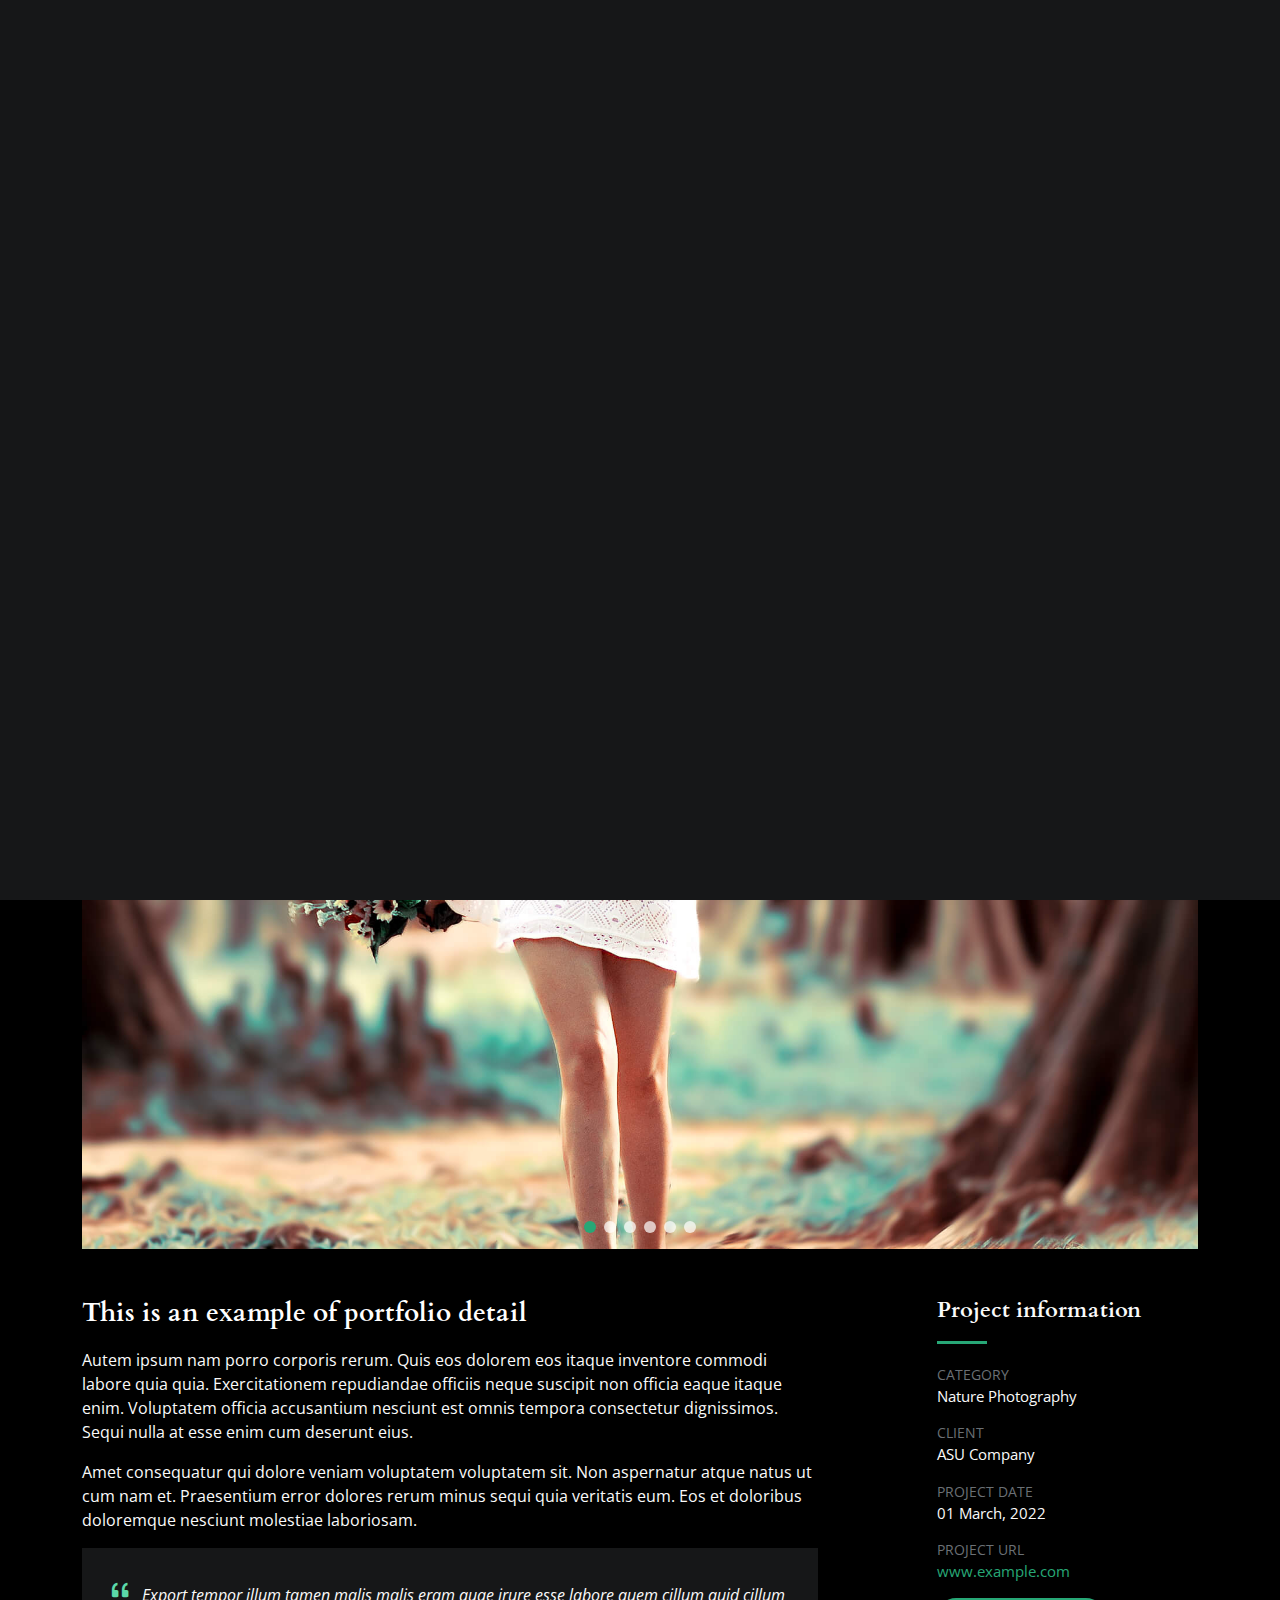
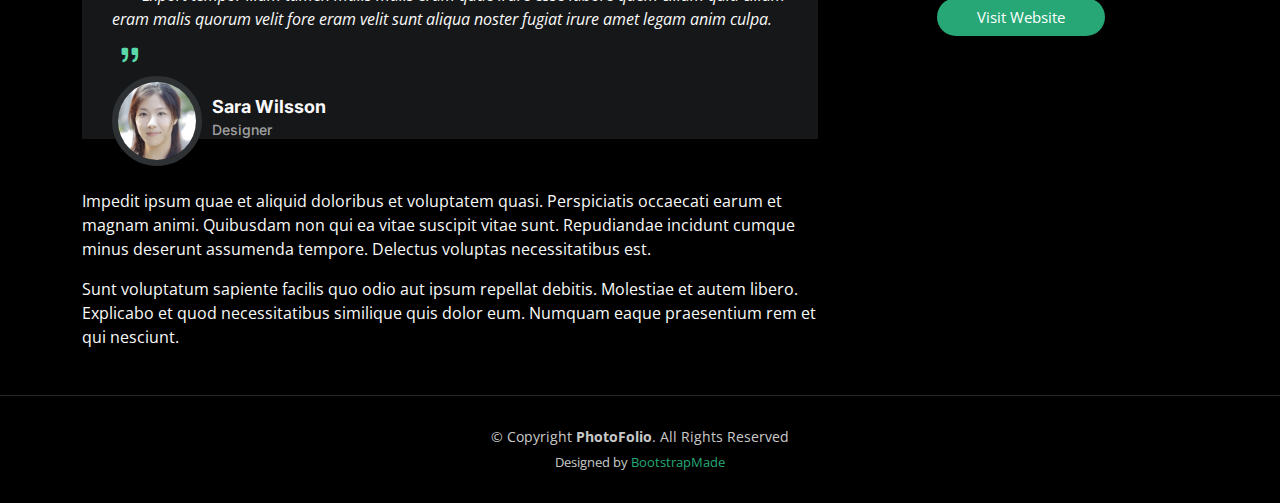
<file: gallery-single.html>
<!DOCTYPE html>
<html lang="en">

<head>
  <meta charset="utf-8">
  <meta content="width=device-width, initial-scale=1.0" name="viewport">

  <title>PhotoFolio Bootstrap Template - Gallery Single</title>
  <meta content="" name="description">
  <meta content="" name="keywords">

  <!-- Favicons -->
  <link href="assets/img/favicon.png" rel="icon">
  <link href="assets/img/apple-touch-icon.png" rel="apple-touch-icon">

  <!-- Google Fonts -->
  <link rel="preconnect" href="https://fonts.googleapis.com">
  <link rel="preconnect" href="https://fonts.gstatic.com" crossorigin>
  <link href="https://fonts.googleapis.com/css2?family=Open+Sans:ital,wght@0,300;0,400;0,500;0,600;0,700;1,300;1,400;1,600;1,700&family=Inter:ital,wght@0,300;0,400;0,500;0,600;0,700;1,300;1,400;1,500;1,600;1,700&family=Cardo:ital,wght@0,400;0,700;1,400&display=swap" rel="stylesheet">

  <!-- Vendor CSS Files -->
  <link href="assets/vendor/bootstrap/css/bootstrap.min.css" rel="stylesheet">
  <link href="assets/vendor/bootstrap-icons/bootstrap-icons.css" rel="stylesheet">
  <link href="assets/vendor/swiper/swiper-bundle.min.css" rel="stylesheet">
  <link href="assets/vendor/glightbox/css/glightbox.min.css" rel="stylesheet">
  <link href="assets/vendor/aos/aos.css" rel="stylesheet">

  <!-- Template Main CSS File -->
  <link href="assets/css/main.css" rel="stylesheet">

  <!-- =======================================================
  * Template Name: PhotoFolio
  * Updated: Jan 09 2024 with Bootstrap v5.3.2
  * Template URL: https://bootstrapmade.com/photofolio-bootstrap-photography-website-template/
  * Author: BootstrapMade.com
  * License: https://bootstrapmade.com/license/
  ======================================================== -->
</head>

<body>

  <!-- ======= Header ======= -->
  <header id="header" class="header d-flex align-items-center fixed-top">
    <div class="container-fluid d-flex align-items-center justify-content-between">

      <a href="index.html" class="logo d-flex align-items-center  me-auto me-lg-0">
        <!-- Uncomment the line below if you also wish to use an image logo -->
        <!-- <img src="assets/img/logo.png" alt=""> -->
        <i class="bi bi-camera"></i>
        <h1>PhotoFolio</h1>
      </a>

      <nav id="navbar" class="navbar">
        <ul>
          <li><a href="index.html">Home</a></li>
          <li><a href="about.html">About</a></li>
          <li class="dropdown"><a href="#"><span>Gallery</span> <i class="bi bi-chevron-down dropdown-indicator"></i></a>
            <ul>
              <li><a href="gallery.html" class="active">Nature</a></li>
              <li><a href="gallery.html">People</a></li>
              <li><a href="gallery.html">Architecture</a></li>
              <li><a href="gallery.html">Animals</a></li>
              <li><a href="gallery.html">Sports</a></li>
              <li><a href="gallery.html">Travel</a></li>
              <li class="dropdown"><a href="#"><span>Sub Menu</span> <i class="bi bi-chevron-down dropdown-indicator"></i></a>
                <ul>
                  <li><a href="#">Sub Menu 1</a></li>
                  <li><a href="#">Sub Menu 2</a></li>
                  <li><a href="#">Sub Menu 3</a></li>
                </ul>
              </li>
            </ul>
          </li>
          <li><a href="services.html">Services</a></li>
          <li><a href="contact.html">Contact</a></li>
        </ul>
      </nav><!-- .navbar -->

      <div class="header-social-links">
        <a href="#" class="twitter"><i class="bi bi-twitter"></i></a>
        <a href="#" class="facebook"><i class="bi bi-facebook"></i></a>
        <a href="#" class="instagram"><i class="bi bi-instagram"></i></a>
        <a href="#" class="linkedin"><i class="bi bi-linkedin"></i></i></a>
      </div>
      <i class="mobile-nav-toggle mobile-nav-show bi bi-list"></i>
      <i class="mobile-nav-toggle mobile-nav-hide d-none bi bi-x"></i>

    </div>
  </header><!-- End Header -->

  <main id="main" data-aos="fade" data-aos-delay="1500">

    <!-- ======= End Page Header ======= -->
    <div class="page-header d-flex align-items-center">
      <div class="container position-relative">
        <div class="row d-flex justify-content-center">
          <div class="col-lg-6 text-center">
            <h2>Gallery Single</h2>
            <p>Odio et unde deleniti. Deserunt numquam exercitationem. Officiis quo odio sint voluptas consequatur ut a odio voluptatem. Sit dolorum debitis veritatis natus dolores. Quasi ratione sint. Sit quaerat ipsum dolorem.</p>

            <a class="cta-btn" href="contact.html">Available for hire</a>

          </div>
        </div>
      </div>
    </div><!-- End Page Header -->

    <!-- ======= Gallery Single Section ======= -->
    <section id="gallery-single" class="gallery-single">
      <div class="container">

        <div class="position-relative h-100">
          <div class="slides-1 portfolio-details-slider swiper">
            <div class="swiper-wrapper align-items-center">

              <div class="swiper-slide">
                <img src="assets/img/gallery/gallery-8.jpg" alt="">
              </div>
              <div class="swiper-slide">
                <img src="assets/img/gallery/gallery-9.jpg" alt="">
              </div>
              <div class="swiper-slide">
                <img src="assets/img/gallery/gallery-10.jpg" alt="">
              </div>
              <div class="swiper-slide">
                <img src="assets/img/gallery/gallery-11.jpg" alt="">
              </div>
              <div class="swiper-slide">
                <img src="assets/img/gallery/gallery-12.jpg" alt="">
              </div>
              <div class="swiper-slide">
                <img src="assets/img/gallery/gallery-13.jpg" alt="">
              </div>

            </div>
            <div class="swiper-pagination"></div>
          </div>
          <div class="swiper-button-prev"></div>
          <div class="swiper-button-next"></div>

        </div>

        <div class="row justify-content-between gy-4 mt-4">

          <div class="col-lg-8">
            <div class="portfolio-description">
              <h2>This is an example of portfolio detail</h2>
              <p>
                Autem ipsum nam porro corporis rerum. Quis eos dolorem eos itaque inventore commodi labore quia quia. Exercitationem repudiandae officiis neque suscipit non officia eaque itaque enim. Voluptatem officia accusantium nesciunt est omnis tempora consectetur dignissimos. Sequi nulla at esse enim cum deserunt eius.
              </p>
              <p>
                Amet consequatur qui dolore veniam voluptatem voluptatem sit. Non aspernatur atque natus ut cum nam et. Praesentium error dolores rerum minus sequi quia veritatis eum. Eos et doloribus doloremque nesciunt molestiae laboriosam.
              </p>

              <div class="testimonial-item">
                <p>
                  <i class="bi bi-quote quote-icon-left"></i>
                  Export tempor illum tamen malis malis eram quae irure esse labore quem cillum quid cillum eram malis quorum velit fore eram velit sunt aliqua noster fugiat irure amet legam anim culpa.
                  <i class="bi bi-quote quote-icon-right"></i>
                </p>
                <div>
                  <img src="assets/img/testimonials/testimonials-2.jpg" class="testimonial-img" alt="">
                  <h3>Sara Wilsson</h3>
                  <h4>Designer</h4>
                </div>
              </div>

              <p>
                Impedit ipsum quae et aliquid doloribus et voluptatem quasi. Perspiciatis occaecati earum et magnam animi. Quibusdam non qui ea vitae suscipit vitae sunt. Repudiandae incidunt cumque minus deserunt assumenda tempore. Delectus voluptas necessitatibus est.

              <p>
                Sunt voluptatum sapiente facilis quo odio aut ipsum repellat debitis. Molestiae et autem libero. Explicabo et quod necessitatibus similique quis dolor eum. Numquam eaque praesentium rem et qui nesciunt.
              </p>

            </div>
          </div>

          <div class="col-lg-3">
            <div class="portfolio-info">
              <h3>Project information</h3>
              <ul>
                <li><strong>Category</strong> <span>Nature Photography</span></li>
                <li><strong>Client</strong> <span>ASU Company</span></li>
                <li><strong>Project date</strong> <span>01 March, 2022</span></li>
                <li><strong>Project URL</strong> <a href="#">www.example.com</a></li>
                <li><a href="#" class="btn-visit align-self-start">Visit Website</a></li>
              </ul>
            </div>
          </div>

        </div>

      </div>
    </section><!-- End Gallery Single Section -->

  </main><!-- End #main -->

  <!-- ======= Footer ======= -->
  <footer id="footer" class="footer">
    <div class="container">
      <div class="copyright">
        &copy; Copyright <strong><span>PhotoFolio</span></strong>. All Rights Reserved
      </div>
      <div class="credits">
        <!-- All the links in the footer should remain intact. -->
        <!-- You can delete the links only if you purchased the pro version. -->
        <!-- Licensing information: https://bootstrapmade.com/license/ -->
        <!-- Purchase the pro version with working PHP/AJAX contact form: https://bootstrapmade.com/photofolio-bootstrap-photography-website-template/ -->
        Designed by <a href="https://bootstrapmade.com/">BootstrapMade</a>
      </div>
    </div>
  </footer><!-- End Footer -->

  <a href="#" class="scroll-top d-flex align-items-center justify-content-center"><i class="bi bi-arrow-up-short"></i></a>

  <div id="preloader">
    <div class="line"></div>
  </div>

  <!-- Vendor JS Files -->
  <script src="assets/vendor/bootstrap/js/bootstrap.bundle.min.js"></script>
  <script src="assets/vendor/swiper/swiper-bundle.min.js"></script>
  <script src="assets/vendor/glightbox/js/glightbox.min.js"></script>
  <script src="assets/vendor/aos/aos.js"></script>
  <script src="assets/vendor/php-email-form/validate.js"></script>

  <!-- Template Main JS File -->
  <script src="assets/js/main.js"></script>

</body>

</html>
</file>
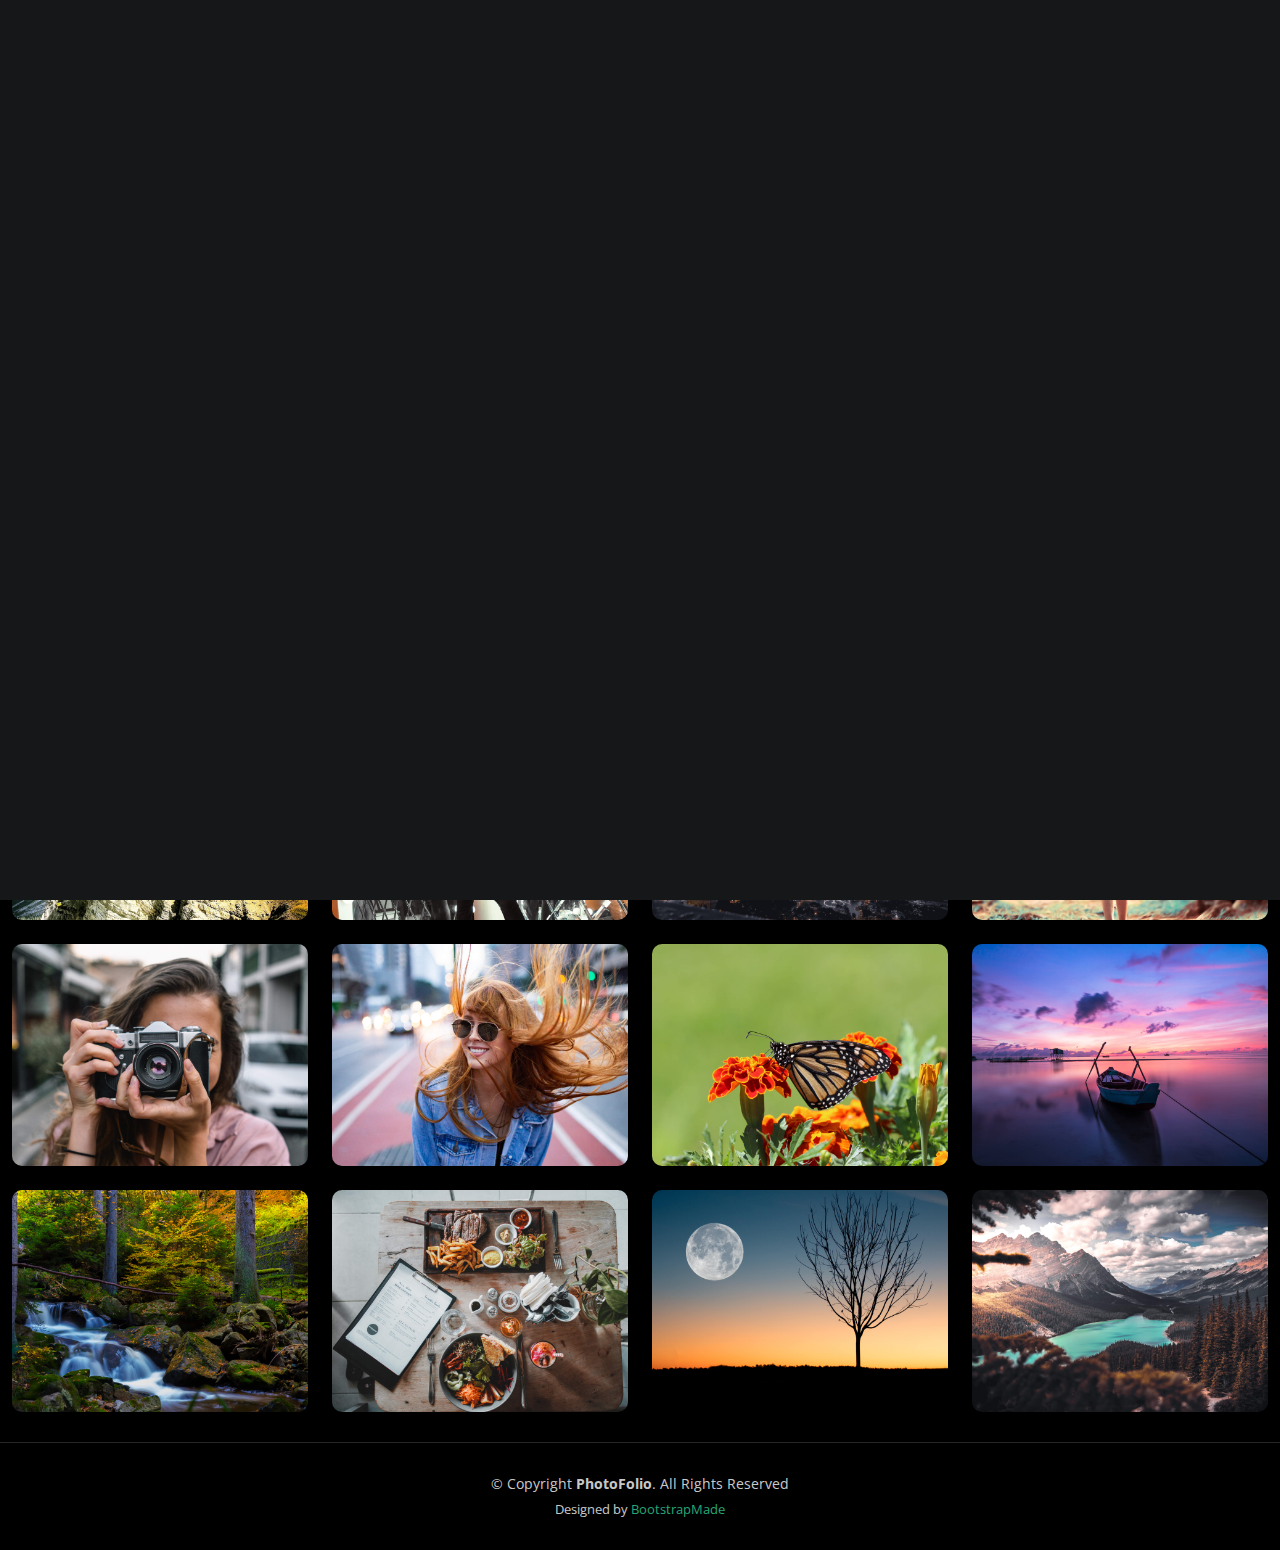
<file: gallery.html>
<!DOCTYPE html>
<html lang="en">

<head>
  <meta charset="utf-8">
  <meta content="width=device-width, initial-scale=1.0" name="viewport">

  <title>PhotoFolio Bootstrap Template - Gallery</title>
  <meta content="" name="description">
  <meta content="" name="keywords">

  <!-- Favicons -->
  <link href="assets/img/favicon.png" rel="icon">
  <link href="assets/img/apple-touch-icon.png" rel="apple-touch-icon">

  <!-- Google Fonts -->
  <link rel="preconnect" href="https://fonts.googleapis.com">
  <link rel="preconnect" href="https://fonts.gstatic.com" crossorigin>
  <link href="https://fonts.googleapis.com/css2?family=Open+Sans:ital,wght@0,300;0,400;0,500;0,600;0,700;1,300;1,400;1,600;1,700&family=Inter:ital,wght@0,300;0,400;0,500;0,600;0,700;1,300;1,400;1,500;1,600;1,700&family=Cardo:ital,wght@0,400;0,700;1,400&display=swap" rel="stylesheet">

  <!-- Vendor CSS Files -->
  <link href="assets/vendor/bootstrap/css/bootstrap.min.css" rel="stylesheet">
  <link href="assets/vendor/bootstrap-icons/bootstrap-icons.css" rel="stylesheet">
  <link href="assets/vendor/swiper/swiper-bundle.min.css" rel="stylesheet">
  <link href="assets/vendor/glightbox/css/glightbox.min.css" rel="stylesheet">
  <link href="assets/vendor/aos/aos.css" rel="stylesheet">

  <!-- Template Main CSS File -->
  <link href="assets/css/main.css" rel="stylesheet">

  <!-- =======================================================
  * Template Name: PhotoFolio
  * Updated: Jan 09 2024 with Bootstrap v5.3.2
  * Template URL: https://bootstrapmade.com/photofolio-bootstrap-photography-website-template/
  * Author: BootstrapMade.com
  * License: https://bootstrapmade.com/license/
  ======================================================== -->
</head>

<body>

  <!-- ======= Header ======= -->
  <header id="header" class="header d-flex align-items-center fixed-top">
    <div class="container-fluid d-flex align-items-center justify-content-between">

      <a href="index.html" class="logo d-flex align-items-center  me-auto me-lg-0">
        <!-- Uncomment the line below if you also wish to use an image logo -->
        <!-- <img src="assets/img/logo.png" alt=""> -->
        <i class="bi bi-camera"></i>
        <h1>PhotoFolio</h1>
      </a>

      <nav id="navbar" class="navbar">
        <ul>
          <li><a href="index.html">Home</a></li>
          <li><a href="about.html">About</a></li>
          <li class="dropdown"><a href="#" class="active"><span>Gallery</span> <i class="bi bi-chevron-down dropdown-indicator"></i></a>
            <ul>
              <li><a href="gallery.html">Nature</a></li>
              <li><a href="gallery.html">People</a></li>
              <li><a href="gallery.html">Architecture</a></li>
              <li><a href="gallery.html">Animals</a></li>
              <li><a href="gallery.html">Sports</a></li>
              <li><a href="gallery.html">Travel</a></li>
              <li class="dropdown"><a href="#"><span>Sub Menu</span> <i class="bi bi-chevron-down dropdown-indicator"></i></a>
                <ul>
                  <li><a href="#">Sub Menu 1</a></li>
                  <li><a href="#">Sub Menu 2</a></li>
                  <li><a href="#">Sub Menu 3</a></li>
                </ul>
              </li>
            </ul>
          </li>
          <li><a href="services.html">Services</a></li>
          <li><a href="contact.html">Contact</a></li>
        </ul>
      </nav><!-- .navbar -->

      <div class="header-social-links">
        <a href="#" class="twitter"><i class="bi bi-twitter"></i></a>
        <a href="#" class="facebook"><i class="bi bi-facebook"></i></a>
        <a href="#" class="instagram"><i class="bi bi-instagram"></i></a>
        <a href="#" class="linkedin"><i class="bi bi-linkedin"></i></i></a>
      </div>
      <i class="mobile-nav-toggle mobile-nav-show bi bi-list"></i>
      <i class="mobile-nav-toggle mobile-nav-hide d-none bi bi-x"></i>

    </div>
  </header><!-- End Header -->

  <main id="main" data-aos="fade" data-aos-delay="1500">

    <!-- ======= End Page Header ======= -->
    <div class="page-header d-flex align-items-center">
      <div class="container position-relative">
        <div class="row d-flex justify-content-center">
          <div class="col-lg-6 text-center">
            <h2>Nature (16 images)</h2>
            <p>Odio et unde deleniti. Deserunt numquam exercitationem. Officiis quo odio sint voluptas consequatur ut a odio voluptatem. Sit dolorum debitis veritatis natus dolores. Quasi ratione sint. Sit quaerat ipsum dolorem.</p>

            <a class="cta-btn" href="contact.html">Available for hire</a>

          </div>
        </div>
      </div>
    </div><!-- End Page Header -->

    <!-- ======= Gallery Section ======= -->
    <section id="gallery" class="gallery">
      <div class="container-fluid">

        <div class="row gy-4 justify-content-center">
          <div class="col-xl-3 col-lg-4 col-md-6">
            <div class="gallery-item h-100">
              <img src="assets/img/gallery/gallery-1.jpg" class="img-fluid" alt="">
              <div class="gallery-links d-flex align-items-center justify-content-center">
                <a href="assets/img/gallery/gallery-1.jpg" title="Gallery 1" class="glightbox preview-link"><i class="bi bi-arrows-angle-expand"></i></a>
                <a href="gallery-single.html" class="details-link"><i class="bi bi-link-45deg"></i></a>
              </div>
            </div>
          </div><!-- End Gallery Item -->
          <div class="col-xl-3 col-lg-4 col-md-6">
            <div class="gallery-item h-100">
              <img src="assets/img/gallery/gallery-2.jpg" class="img-fluid" alt="">
              <div class="gallery-links d-flex align-items-center justify-content-center">
                <a href="assets/img/gallery/gallery-2.jpg" title="Gallery 2" class="glightbox preview-link"><i class="bi bi-arrows-angle-expand"></i></a>
                <a href="gallery-single.html" class="details-link"><i class="bi bi-link-45deg"></i></a>
              </div>
            </div>
          </div><!-- End Gallery Item -->
          <div class="col-xl-3 col-lg-4 col-md-6">
            <div class="gallery-item h-100">
              <img src="assets/img/gallery/gallery-3.jpg" class="img-fluid" alt="">
              <div class="gallery-links d-flex align-items-center justify-content-center">
                <a href="assets/img/gallery/gallery-3.jpg" title="Gallery 3" class="glightbox preview-link"><i class="bi bi-arrows-angle-expand"></i></a>
                <a href="gallery-single.html" class="details-link"><i class="bi bi-link-45deg"></i></a>
              </div>
            </div>
          </div><!-- End Gallery Item -->
          <div class="col-xl-3 col-lg-4 col-md-6">
            <div class="gallery-item h-100">
              <img src="assets/img/gallery/gallery-4.jpg" class="img-fluid" alt="">
              <div class="gallery-links d-flex align-items-center justify-content-center">
                <a href="assets/img/gallery/gallery-4.jpg" title="Gallery 4" class="glightbox preview-link"><i class="bi bi-arrows-angle-expand"></i></a>
                <a href="gallery-single.html" class="details-link"><i class="bi bi-link-45deg"></i></a>
              </div>
            </div>
          </div><!-- End Gallery Item -->
          <div class="col-xl-3 col-lg-4 col-md-6">
            <div class="gallery-item h-100">
              <img src="assets/img/gallery/gallery-5.jpg" class="img-fluid" alt="">
              <div class="gallery-links d-flex align-items-center justify-content-center">
                <a href="assets/img/gallery/gallery-5.jpg" title="Gallery 5" class="glightbox preview-link"><i class="bi bi-arrows-angle-expand"></i></a>
                <a href="gallery-single.html" class="details-link"><i class="bi bi-link-45deg"></i></a>
              </div>
            </div>
          </div><!-- End Gallery Item -->
          <div class="col-xl-3 col-lg-4 col-md-6">
            <div class="gallery-item h-100">
              <img src="assets/img/gallery/gallery-6.jpg" class="img-fluid" alt="">
              <div class="gallery-links d-flex align-items-center justify-content-center">
                <a href="assets/img/gallery/gallery-6.jpg" title="Gallery 6" class="glightbox preview-link"><i class="bi bi-arrows-angle-expand"></i></a>
                <a href="gallery-single.html" class="details-link"><i class="bi bi-link-45deg"></i></a>
              </div>
            </div>
          </div><!-- End Gallery Item -->
          <div class="col-xl-3 col-lg-4 col-md-6">
            <div class="gallery-item h-100">
              <img src="assets/img/gallery/gallery-7.jpg" class="img-fluid" alt="">
              <div class="gallery-links d-flex align-items-center justify-content-center">
                <a href="assets/img/gallery/gallery-7.jpg" title="Gallery 7" class="glightbox preview-link"><i class="bi bi-arrows-angle-expand"></i></a>
                <a href="gallery-single.html" class="details-link"><i class="bi bi-link-45deg"></i></a>
              </div>
            </div>
          </div><!-- End Gallery Item -->
          <div class="col-xl-3 col-lg-4 col-md-6">
            <div class="gallery-item h-100">
              <img src="assets/img/gallery/gallery-8.jpg" class="img-fluid" alt="">
              <div class="gallery-links d-flex align-items-center justify-content-center">
                <a href="assets/img/gallery/gallery-8.jpg" title="Gallery 8" class="glightbox preview-link"><i class="bi bi-arrows-angle-expand"></i></a>
                <a href="gallery-single.html" class="details-link"><i class="bi bi-link-45deg"></i></a>
              </div>
            </div>
          </div><!-- End Gallery Item -->
          <div class="col-xl-3 col-lg-4 col-md-6">
            <div class="gallery-item h-100">
              <img src="assets/img/gallery/gallery-9.jpg" class="img-fluid" alt="">
              <div class="gallery-links d-flex align-items-center justify-content-center">
                <a href="assets/img/gallery/gallery-9.jpg" title="Gallery 9" class="glightbox preview-link"><i class="bi bi-arrows-angle-expand"></i></a>
                <a href="gallery-single.html" class="details-link"><i class="bi bi-link-45deg"></i></a>
              </div>
            </div>
          </div><!-- End Gallery Item -->
          <div class="col-xl-3 col-lg-4 col-md-6">
            <div class="gallery-item h-100">
              <img src="assets/img/gallery/gallery-10.jpg" class="img-fluid" alt="">
              <div class="gallery-links d-flex align-items-center justify-content-center">
                <a href="assets/img/gallery/gallery-10.jpg" title="Gallery 10" class="glightbox preview-link"><i class="bi bi-arrows-angle-expand"></i></a>
                <a href="gallery-single.html" class="details-link"><i class="bi bi-link-45deg"></i></a>
              </div>
            </div>
          </div><!-- End Gallery Item -->
          <div class="col-xl-3 col-lg-4 col-md-6">
            <div class="gallery-item h-100">
              <img src="assets/img/gallery/gallery-11.jpg" class="img-fluid" alt="">
              <div class="gallery-links d-flex align-items-center justify-content-center">
                <a href="assets/img/gallery/gallery-11.jpg" title="Gallery 11" class="glightbox preview-link"><i class="bi bi-arrows-angle-expand"></i></a>
                <a href="gallery-single.html" class="details-link"><i class="bi bi-link-45deg"></i></a>
              </div>
            </div>
          </div><!-- End Gallery Item -->
          <div class="col-xl-3 col-lg-4 col-md-6">
            <div class="gallery-item h-100">
              <img src="assets/img/gallery/gallery-12.jpg" class="img-fluid" alt="">
              <div class="gallery-links d-flex align-items-center justify-content-center">
                <a href="assets/img/gallery/gallery-12.jpg" title="Gallery 12" class="glightbox preview-link"><i class="bi bi-arrows-angle-expand"></i></a>
                <a href="gallery-single.html" class="details-link"><i class="bi bi-link-45deg"></i></a>
              </div>
            </div>
          </div><!-- End Gallery Item -->
          <div class="col-xl-3 col-lg-4 col-md-6">
            <div class="gallery-item h-100">
              <img src="assets/img/gallery/gallery-13.jpg" class="img-fluid" alt="">
              <div class="gallery-links d-flex align-items-center justify-content-center">
                <a href="assets/img/gallery/gallery-13.jpg" title="Gallery 13" class="glightbox preview-link"><i class="bi bi-arrows-angle-expand"></i></a>
                <a href="gallery-single.html" class="details-link"><i class="bi bi-link-45deg"></i></a>
              </div>
            </div>
          </div><!-- End Gallery Item -->
          <div class="col-xl-3 col-lg-4 col-md-6">
            <div class="gallery-item h-100">
              <img src="assets/img/gallery/gallery-14.jpg" class="img-fluid" alt="">
              <div class="gallery-links d-flex align-items-center justify-content-center">
                <a href="assets/img/gallery/gallery-14.jpg" title="Gallery 14" class="glightbox preview-link"><i class="bi bi-arrows-angle-expand"></i></a>
                <a href="gallery-single.html" class="details-link"><i class="bi bi-link-45deg"></i></a>
              </div>
            </div>
          </div><!-- End Gallery Item -->
          <div class="col-xl-3 col-lg-4 col-md-6">
            <div class="gallery-item h-100">
              <img src="assets/img/gallery/gallery-15.jpg" class="img-fluid" alt="">
              <div class="gallery-links d-flex align-items-center justify-content-center">
                <a href="assets/img/gallery/gallery-15.jpg" title="Gallery 15" class="glightbox preview-link"><i class="bi bi-arrows-angle-expand"></i></a>
                <a href="gallery-single.html" class="details-link"><i class="bi bi-link-45deg"></i></a>
              </div>
            </div>
          </div><!-- End Gallery Item -->
          <div class="col-xl-3 col-lg-4 col-md-6">
            <div class="gallery-item h-100">
              <img src="assets/img/gallery/gallery-16.jpg" class="img-fluid" alt="">
              <div class="gallery-links d-flex align-items-center justify-content-center">
                <a href="assets/img/gallery/gallery-16.jpg" title="Gallery 16" class="glightbox preview-link"><i class="bi bi-arrows-angle-expand"></i></a>
                <a href="gallery-single.html" class="details-link"><i class="bi bi-link-45deg"></i></a>
              </div>
            </div>
          </div><!-- End Gallery Item -->

        </div>

      </div>
    </section><!-- End Gallery Section -->

  </main><!-- End #main -->

  <!-- ======= Footer ======= -->
  <footer id="footer" class="footer">
    <div class="container">
      <div class="copyright">
        &copy; Copyright <strong><span>PhotoFolio</span></strong>. All Rights Reserved
      </div>
      <div class="credits">
        <!-- All the links in the footer should remain intact. -->
        <!-- You can delete the links only if you purchased the pro version. -->
        <!-- Licensing information: https://bootstrapmade.com/license/ -->
        <!-- Purchase the pro version with working PHP/AJAX contact form: https://bootstrapmade.com/photofolio-bootstrap-photography-website-template/ -->
        Designed by <a href="https://bootstrapmade.com/">BootstrapMade</a>
      </div>
    </div>
  </footer><!-- End Footer -->

  <a href="#" class="scroll-top d-flex align-items-center justify-content-center"><i class="bi bi-arrow-up-short"></i></a>

  <div id="preloader">
    <div class="line"></div>
  </div>

  <!-- Vendor JS Files -->
  <script src="assets/vendor/bootstrap/js/bootstrap.bundle.min.js"></script>
  <script src="assets/vendor/swiper/swiper-bundle.min.js"></script>
  <script src="assets/vendor/glightbox/js/glightbox.min.js"></script>
  <script src="assets/vendor/aos/aos.js"></script>
  <script src="assets/vendor/php-email-form/validate.js"></script>

  <!-- Template Main JS File -->
  <script src="assets/js/main.js"></script>

</body>

</html>
</file>
<file: assets/css/main.css>
/**
* Template Name: PhotoFolio
* Updated: Jan 09 2024 with Bootstrap v5.3.2
* Template URL: https://bootstrapmade.com/photofolio-bootstrap-photography-website-template/
* Author: BootstrapMade.com
* License: https://bootstrapmade.com/license/
*/

/*--------------------------------------------------------------
# Set main reusable colors and fonts using CSS variables
# Learn more about CSS variables at https://developer.mozilla.org/en-US/docs/Web/CSS/Using_CSS_custom_properties
--------------------------------------------------------------*/
/* Fonts */
:root {
  --font-default: "Open Sans", system-ui, -apple-system, "Segoe UI", Roboto, "Helvetica Neue", Arial, "Noto Sans", "Liberation Sans", sans-serif, "Apple Color Emoji", "Segoe UI Emoji", "Segoe UI Symbol", "Noto Color Emoji";
  --font-primary: "Inter", sans-serif;
  --font-secondary: "Cardo", sans-serif;
}

/* Colors */
:root {
  --color-default: #fafafa;
  --color-primary: #27a776;
  --color-secondary: #161718;
}

/* Smooth scroll behavior */
:root {
  scroll-behavior: smooth;
}

/*--------------------------------------------------------------
# General
--------------------------------------------------------------*/
body {
  font-family: var(--font-default);
  color: var(--color-default);
  background-color: #000;
}

a {
  color: var(--color-primary);
  text-decoration: none;
}

a:hover {
  color: #32cf93;
  text-decoration: none;
}

h1,
h2,
h3,
h4,
h5,
h6 {
  font-family: var(--font-primary);
}

/*--------------------------------------------------------------
# Sections & Section Header
--------------------------------------------------------------*/
.section-header {
  padding-bottom: 40px;
}

.section-header h2 {
  font-size: 14px;
  font-weight: 500;
  padding: 0;
  line-height: 1px;
  margin: 0 0 5px 0;
  letter-spacing: 2px;
  text-transform: uppercase;
  color: rgba(255, 255, 255, 0.6);
  font-family: var(--font-primary);
}

.section-header h2::after {
  content: "";
  width: 120px;
  height: 1px;
  display: inline-block;
  background: #5bd9a9;
  margin: 4px 10px;
}

.section-header p {
  margin: 0;
  margin: 0;
  font-size: 36px;
  font-weight: 700;
  font-family: var(--font-secondary);
  color: #fff;
}

/*--------------------------------------------------------------
# Page Header
--------------------------------------------------------------*/
.page-header {
  padding: 120px 0 60px 0;
  min-height: 30vh;
  position: relative;
}

.page-header h2 {
  font-size: 56px;
  font-weight: 500;
  color: #fff;
  font-family: var(--font-secondary);
}

@media (max-width: 768px) {
  .page-header h2 {
    font-size: 36px;
  }
}

.page-header p {
  color: rgba(255, 255, 255, 0.8);
}

.page-header .cta-btn {
  font-family: var(--font-primary);
  font-weight: 400;
  font-size: 14px;
  display: inline-block;
  padding: 12px 40px;
  border-radius: 4px;
  letter-spacing: 1px;
  text-transform: uppercase;
  transition: 0.3s;
  color: #fff;
  background: var(--color-primary);
}

.page-header .cta-btn:hover {
  background: #2cbc85;
}

/*--------------------------------------------------------------
# Scroll top button
--------------------------------------------------------------*/
.scroll-top {
  position: fixed;
  visibility: hidden;
  opacity: 0;
  right: 15px;
  bottom: -15px;
  z-index: 99999;
  background: var(--color-primary);
  width: 44px;
  height: 44px;
  border-radius: 50px;
  transition: all 0.4s;
}

.scroll-top i {
  font-size: 24px;
  color: #fff;
  line-height: 0;
}

.scroll-top:hover {
  background: rgba(39, 167, 118, 0.8);
  color: #fff;
}

.scroll-top.active {
  visibility: visible;
  opacity: 1;
  bottom: 15px;
}

/*--------------------------------------------------------------
# Preloader
--------------------------------------------------------------*/
#preloader {
  display: flex;
  position: fixed;
  inset: 0;
  width: 100%;
  height: 100vh;
  z-index: 99999;
}

#preloader:before,
#preloader:after {
  content: "";
  background-color: var(--color-secondary);
  position: absolute;
  inset: 0;
  width: 50%;
  height: 100%;
  transition: all 0.3s ease 0s;
  z-index: -1;
}

#preloader:after {
  left: auto;
  right: 0;
}

#preloader .line {
  position: relative;
  overflow: hidden;
  margin: auto;
  width: 1px;
  height: 280px;
  transition: all 0.8s ease 0s;
}

#preloader .line:before {
  content: "";
  position: absolute;
  background-color: #fff;
  left: 0;
  top: 50%;
  width: 1px;
  height: 0%;
  transform: translateY(-50%);
  animation: lineincrease 1000ms ease-in-out 0s forwards;
}

#preloader .line:after {
  content: "";
  position: absolute;
  background-color: #999;
  left: 0;
  top: 0;
  width: 1px;
  height: 100%;
  transform: translateY(-100%);
  animation: linemove 1200ms linear 0s infinite;
  animation-delay: 2000ms;
}

#preloader.loaded .line {
  opacity: 0;
  height: 100% !important;
}

#preloader.loaded .line:after {
  opacity: 0;
}

#preloader.loaded:before,
#preloader.loaded:after {
  animation: preloaderfinish 300ms ease-in-out 500ms forwards;
}

@keyframes lineincrease {
  0% {
    height: 0%;
  }

  100% {
    height: 100%;
  }
}

@keyframes linemove {
  0% {
    transform: translateY(200%);
  }

  100% {
    transform: translateY(-100%);
  }
}

@keyframes preloaderfinish {
  0% {
    width: 5 0%;
  }

  100% {
    width: 0%;
  }
}

/*--------------------------------------------------------------
# Header
--------------------------------------------------------------*/
.header {
  transition: all 0.5s;
  z-index: 997;
  padding: 30px 0;
  background-color: #000;
}

.header .logo {
  transition: 0.3s;
}

.header .logo img {
  max-height: 40px;
  margin-right: 8px;
}

.header .logo h1 {
  font-size: 32px;
  margin: 0;
  font-weight: 400;
  color: #fff;
  font-family: var(--font-secondary);
}

.header .logo i {
  font-size: 32px;
  margin-right: 8px;
  line-height: 0;
}

@media (max-width: 575px) {
  .header .logo h1 {
    font-size: 26px;
  }

  .header .logo i {
    font-size: 24px;
  }
}

.header .header-social-links {
  padding-right: 15px;
}

.header .header-social-links a {
  color: rgba(255, 255, 255, 0.5);
  padding-left: 15px;
  display: inline-block;
  line-height: 0px;
  transition: 0.3s;
  font-size: 16px;
}

.header .header-social-links a:hover {
  color: #fff;
}

@media (max-width: 575px) {
  .header .header-social-links a {
    padding-left: 5px;
  }
}

/*--------------------------------------------------------------
# Desktop Navigation
--------------------------------------------------------------*/
@media (min-width: 1280px) {
  .navbar {
    padding: 0;
  }

  .navbar ul {
    margin: 0;
    padding: 0;
    display: flex;
    list-style: none;
    align-items: center;
  }

  .navbar li {
    position: relative;
  }

  .navbar a,
  .navbar a:focus {
    display: flex;
    align-items: center;
    justify-content: space-between;
    padding: 10px 0 10px 30px;
    font-family: var(--font-primary);
    text-transform: uppercase;
    letter-spacing: 1px;
    font-size: 13px;
    font-weight: 400;
    color: rgba(255, 255, 255, 0.5);
    white-space: nowrap;
    transition: 0.3s;
  }

  .navbar a i,
  .navbar a:focus i {
    font-size: 12px;
    line-height: 0;
    margin-left: 5px;
  }

  .navbar a:hover,
  .navbar .active,
  .navbar .active:focus,
  .navbar li:hover>a {
    color: #fff;
  }

  .navbar .dropdown ul {
    display: block;
    position: absolute;
    left: 14px;
    top: calc(100% + 30px);
    margin: 0;
    padding: 10px 0;
    z-index: 99;
    opacity: 0;
    visibility: hidden;
    background: var(--color-secondary);
    transition: 0.3s;
    border-radius: 4px;
  }

  .navbar .dropdown ul li {
    min-width: 200px;
  }

  .navbar .dropdown ul a {
    padding: 10px 20px;
    font-size: 15px;
    text-transform: none;
    font-weight: 400;
  }

  .navbar .dropdown ul a i {
    font-size: 12px;
  }

  .navbar .dropdown ul a:hover,
  .navbar .dropdown ul .active:hover,
  .navbar .dropdown ul li:hover>a {
    color: #fff;
  }

  .navbar .dropdown:hover>ul {
    opacity: 1;
    top: 100%;
    visibility: visible;
  }

  .navbar .dropdown .dropdown ul {
    top: 0;
    left: calc(100% - 30px);
    visibility: hidden;
  }

  .navbar .dropdown .dropdown:hover>ul {
    opacity: 1;
    top: 0;
    left: 100%;
    visibility: visible;
  }
}

@media (min-width: 1280px) and (max-width: 1366px) {
  .navbar .dropdown .dropdown ul {
    left: -90%;
  }

  .navbar .dropdown .dropdown:hover>ul {
    left: -100%;
  }
}

@media (min-width: 1280px) {

  .mobile-nav-show,
  .mobile-nav-hide {
    display: none;
  }
}

/*--------------------------------------------------------------
# Mobile Navigation
--------------------------------------------------------------*/
@media (max-width: 1279px) {
  .navbar {
    position: fixed;
    top: 0;
    right: -100%;
    width: 100%;
    max-width: 400px;
    bottom: 0;
    transition: 0.3s;
    z-index: 9997;
  }

  .navbar ul {
    position: absolute;
    inset: 0;
    padding: 50px 0 10px 0;
    margin: 0;
    background: rgba(0, 0, 0, 0.9);
    overflow-y: auto;
    transition: 0.3s;
    z-index: 9998;
  }

  .navbar a,
  .navbar a:focus {
    display: flex;
    align-items: center;
    justify-content: space-between;
    padding: 10px 20px;
    font-family: var(--font-primary);
    font-size: 13px;
    text-transform: uppercase;
    font-weight: 400;
    color: rgba(255, 255, 255, 0.5);
    letter-spacing: 1px;
    white-space: nowrap;
    transition: 0.3s;
  }

  .navbar a i,
  .navbar a:focus i {
    font-size: 12px;
    line-height: 0;
    margin-left: 5px;
  }

  .navbar a:hover,
  .navbar .active,
  .navbar .active:focus,
  .navbar li:hover>a {
    color: #fff;
  }

  .navbar .dropdown ul,
  .navbar .dropdown .dropdown ul {
    position: static;
    display: none;
    padding: 10px 0;
    margin: 10px 20px;
    transition: all 0.5s ease-in-out;
    border: 1px solid black;
  }

  .navbar .dropdown>.dropdown-active,
  .navbar .dropdown .dropdown>.dropdown-active {
    display: block;
  }

  .mobile-nav-show {
    color: #fff;
    font-size: 28px;
    cursor: pointer;
    line-height: 0;
    transition: 0.5s;
    z-index: 9999;
    margin: 0 10px 0 10px;
  }

  .mobile-nav-hide {
    color: #fff;
    font-size: 32px;
    cursor: pointer;
    line-height: 0;
    transition: 0.5s;
    position: fixed;
    right: 20px;
    top: 20px;
    z-index: 9999;
  }

  .mobile-nav-active {
    overflow: hidden;
  }

  .mobile-nav-active .navbar {
    right: 0;
  }

  .mobile-nav-active .navbar:before {
    content: "";
    position: fixed;
    inset: 0;
    background: rgba(22, 23, 24, 0.8);
    z-index: 9996;
  }
}

/*--------------------------------------------------------------
# About Section
--------------------------------------------------------------*/
.about .content h2 {
  font-weight: 700;
  font-size: 24px;
  color: var(--color-primary);
}

.about .content ul {
  list-style: none;
  padding: 0;
}

.about .content ul li {
  margin-bottom: 20px;
  display: flex;
  align-items: center;
}

.about .content ul strong {
  margin-right: 10px;
}

.about .content ul i {
  font-size: 16px;
  margin-right: 5px;
  color: var(--color-primary);
  line-height: 0;
}

/*--------------------------------------------------------------
# Testimonials Section
--------------------------------------------------------------*/
.testimonials {
  margin-top: 80px;
}

.testimonials .testimonial-item {
  box-sizing: content-box;
  padding: 30px;
  margin: 40px 30px;
  background: var(--color-secondary);
  min-height: 320px;
  display: flex;
  flex-direction: column;
  text-align: center;
  transition: 0.3s;
}

.testimonials .testimonial-item .stars {
  margin-bottom: 15px;
}

.testimonials .testimonial-item .stars i {
  color: #ffc107;
  margin: 0 1px;
}

.testimonials .testimonial-item .testimonial-img {
  width: 90px;
  border-radius: 50%;
  border: 5px solid #474a4d;
  margin: 0 auto;
}

.testimonials .testimonial-item h3 {
  font-size: 18px;
  font-weight: bold;
  margin: 10px 0 5px 0;
  color: #fff;
}

.testimonials .testimonial-item h4 {
  font-size: 14px;
  color: rgba(255, 255, 255, 0.5);
  margin: 0;
}

.testimonials .testimonial-item p {
  font-style: italic;
  margin: 0 auto 15px auto;
}

.testimonials .swiper-pagination {
  margin-top: 20px;
  position: relative;
}

.testimonials .swiper-pagination .swiper-pagination-bullet {
  width: 12px;
  height: 12px;
  background-color: rgba(255, 255, 255, 0.2);
  opacity: 1;
}

.testimonials .swiper-pagination .swiper-pagination-bullet-active {
  background-color: rgba(255, 255, 255, 0.5);
}

.testimonials .swiper-slide {
  opacity: 0.3;
}

@media (max-width: 1199px) {
  .testimonials .swiper-slide-active {
    opacity: 1;
  }

  .testimonials .swiper-pagination {
    margin-top: 0;
  }

  .testimonials .testimonial-item {
    margin: 40px 20px;
  }
}

@media (min-width: 1200px) {
  .testimonials .swiper-slide-next {
    opacity: 1;
    transform: scale(1.12);
  }
}

/*--------------------------------------------------------------
# Pricing Section
--------------------------------------------------------------*/
.gallery {
  margin-top: 40px;
}

.gallery .gallery-item {
  position: relative;
  overflow: hidden;
  border-radius: 10px;
}

.gallery .gallery-item img {
  transition: 0.3s;
}

.gallery .gallery-links {
  position: absolute;
  inset: 0;
  opacity: 0;
  transition: all ease-in-out 0.3s;
  background: rgba(0, 0, 0, 0.6);
  z-index: 3;
}

.gallery .gallery-links .preview-link,
.gallery .gallery-links .details-link {
  font-size: 20px;
  color: rgba(255, 255, 255, 0.5);
  transition: 0.3s;
  line-height: 1.2;
  margin: 30px 8px 0 8px;
}

.gallery .gallery-links .preview-link:hover,
.gallery .gallery-links .details-link:hover {
  color: #fff;
}

.gallery .gallery-links .details-link {
  font-size: 30px;
  line-height: 0;
}

.gallery .gallery-item:hover .gallery-links {
  opacity: 1;
}

.gallery .gallery-item:hover .preview-link,
.gallery .gallery-item:hover .details-link {
  margin-top: 0;
}

.gallery .gallery-item:hover img {
  transform: scale(1.1);
}

.glightbox-clean .gslide-description {
  background: #222425;
}

.glightbox-clean .gslide-title {
  color: rgba(255, 255, 255, 0.8);
  margin: 0;
}

/*--------------------------------------------------------------
# Gallery Single Section
--------------------------------------------------------------*/
.gallery-single .portfolio-details-slider img {
  width: 100%;
}

.gallery-single .portfolio-details-slider .swiper-pagination .swiper-pagination-bullet {
  width: 12px;
  height: 12px;
  background-color: rgba(255, 255, 255, 0.7);
  opacity: 1;
}

.gallery-single .portfolio-details-slider .swiper-pagination .swiper-pagination-bullet-active {
  background-color: var(--color-primary);
}

.gallery-single .swiper-button-prev,
.gallery-single .swiper-button-next {
  width: 48px;
  height: 48px;
}

.gallery-single .swiper-button-prev:after,
.gallery-single .swiper-button-next:after {
  color: rgba(255, 255, 255, 0.8);
  background-color: rgba(0, 0, 0, 0.2);
  font-size: 24px;
  border-radius: 50%;
  width: 48px;
  height: 48px;
  display: flex;
  align-items: center;
  justify-content: center;
  transition: 0.3s;
}

.gallery-single .swiper-button-prev:hover:after,
.gallery-single .swiper-button-next:hover:after {
  background-color: rgba(0, 0, 0, 0.6);
}

@media (max-width: 575px) {

  .gallery-single .swiper-button-prev,
  .gallery-single .swiper-button-next {
    display: none;
  }
}

.gallery-single .portfolio-info h3 {
  font-size: 22px;
  font-weight: 700;
  margin-bottom: 20px;
  padding-bottom: 20px;
  position: relative;
  font-family: var(--font-secondary);
}

.gallery-single .portfolio-info h3:after {
  content: "";
  position: absolute;
  display: block;
  width: 50px;
  height: 3px;
  background: var(--color-primary);
  left: 0;
  bottom: 0;
}

.gallery-single .portfolio-info ul {
  list-style: none;
  padding: 0;
  font-size: 15px;
}

.gallery-single .portfolio-info ul li {
  display: flex;
  flex-direction: column;
  padding-bottom: 15px;
}

.gallery-single .portfolio-info ul strong {
  text-transform: uppercase;
  font-weight: 400;
  color: #6b7075;
  font-size: 14px;
}

.gallery-single .portfolio-info .btn-visit {
  padding: 8px 40px;
  background: var(--color-primary);
  color: #fff;
  border-radius: 50px;
  transition: 0.3s;
}

.gallery-single .portfolio-info .btn-visit:hover {
  background: #2cbc85;
}

.gallery-single .portfolio-description h2 {
  font-size: 26px;
  font-weight: 700;
  margin-bottom: 20px;
  color: #fff;
  font-family: var(--font-secondary);
}

.gallery-single .portfolio-description p {
  padding: 0;
}

.gallery-single .portfolio-description .testimonial-item {
  padding: 30px 30px 0 30px;
  position: relative;
  background: var(--color-secondary);
  height: 100%;
  margin-bottom: 50px;
}

.gallery-single .portfolio-description .testimonial-item .testimonial-img {
  width: 90px;
  border-radius: 50px;
  border: 6px solid #2e3133;
  float: left;
  margin: 0 10px 0 0;
}

.gallery-single .portfolio-description .testimonial-item h3 {
  font-size: 18px;
  font-weight: bold;
  margin: 15px 0 5px 0;
  padding-top: 20px;
}

.gallery-single .portfolio-description .testimonial-item h4 {
  font-size: 14px;
  color: rgba(255, 255, 255, 0.6);
  margin: 0;
}

.gallery-single .portfolio-description .testimonial-item .quote-icon-left,
.gallery-single .portfolio-description .testimonial-item .quote-icon-right {
  color: #5bd9a9;
  font-size: 26px;
  line-height: 0;
}

.gallery-single .portfolio-description .testimonial-item .quote-icon-left {
  display: inline-block;
  left: -5px;
  position: relative;
}

.gallery-single .portfolio-description .testimonial-item .quote-icon-right {
  display: inline-block;
  right: -5px;
  position: relative;
  top: 10px;
  transform: scale(-1, -1);
}

.gallery-single .portfolio-description .testimonial-item p {
  font-style: italic;
  margin: 0 0 15px 0 0 0;
  padding: 0;
}

/*--------------------------------------------------------------
# Services Section
--------------------------------------------------------------*/
.services .service-item {
  padding: 50px 30px;
  transition: all ease-in-out 0.4s;
  background: var(--color-secondary);
  height: 100%;
  overflow: hidden;
  z-index: 1;
}

.services .service-item:before {
  content: "";
  position: absolute;
  background: #1d1f20;
  top: -200px;
  transition: all 0.3s;
  z-index: -1;
}

.services .service-item i {
  background: var(--color-primary);
  color: #fff;
  font-size: 24px;
  transition: 0.3s;
  display: flex;
  align-items: center;
  justify-content: center;
  width: 56px;
  height: 56px;
  border-radius: 50%;
}

.services .service-item h4 {
  font-weight: 600;
  margin: 15px 0 0 0;
  transition: 0.3s;
  font-size: 20px;
}

.services .service-item h4 a {
  color: #fff;
}

.services .service-item p {
  line-height: 24px;
  font-size: 14px;
  margin: 15px 0 0 0;
}

.services .service-item:hover:before {
  background: var(--color-primary);
  right: 0;
  top: 0;
  width: 100%;
  height: 100%;
  border-radius: 0px;
}

.services .service-item:hover h4 a,
.services .service-item:hover p {
  color: #fff;
}

.services .service-item:hover i {
  background: #fff;
  color: var(--color-primary);
}

/*--------------------------------------------------------------
# Pricing Section
--------------------------------------------------------------*/
.pricing {
  margin-top: 80px;
}

.pricing .pricing-item {
  border-bottom: 1px dashed #474a4d;
  width: 100%;
  height: 100%;
  padding: 0 0 15px 0;
}

.pricing .pricing-item h3 {
  margin: 0;
  font-size: 18px;
  font-weight: 500;
  color: rgba(255, 255, 255, 0.6);
}

.pricing .pricing-item h4 {
  margin: 0;
  font-size: 16px;
}

/*--------------------------------------------------------------
# Contact Section
--------------------------------------------------------------*/
.contact .info-item+.info-item {
  margin-top: 40px;
}

.contact .info-item i {
  font-size: 20px;
  color: var(--color-primary);
  float: left;
  width: 44px;
  height: 44px;
  background: #222425;
  display: flex;
  justify-content: center;
  align-items: center;
  border-radius: 50px;
  transition: all 0.3s ease-in-out;
  margin-right: 15px;
}

.contact .info-item h4 {
  padding: 0;
  font-size: 20px;
  font-weight: 600;
  margin-bottom: 5px;
  color: rgba(255, 255, 255, 0.5);
}

.contact .info-item p {
  padding: 0;
  margin-bottom: 0;
  font-size: 14px;
  color: #fff;
}

.contact .info-item:hover i {
  background: var(--color-primary);
  color: #fff;
}

.contact .php-email-form {
  width: 100%;
}

.contact .php-email-form .form-group {
  padding-bottom: 8px;
}

.contact .php-email-form .error-message {
  display: none;
  color: #fff;
  background: #df1529;
  text-align: left;
  padding: 15px;
  font-weight: 600;
}

.contact .php-email-form .error-message br+br {
  margin-top: 25px;
}

.contact .php-email-form .sent-message {
  display: none;
  color: #fff;
  background: var(--color-primary);
  text-align: center;
  padding: 15px;
  font-weight: 600;
}

.contact .php-email-form .loading {
  display: none;
  background: var(--color-secondary);
  text-align: center;
  padding: 15px;
  color: rgba(255, 255, 255, 0.6);
}

.contact .php-email-form .loading:before {
  content: "";
  display: inline-block;
  border-radius: 50%;
  width: 24px;
  height: 24px;
  margin: 0 10px -6px 0;
  border: 3px solid var(--color-primary);
  border-top-color: var(--color-secondary);
  animation: animate-loading 1s linear infinite;
}

.contact .php-email-form input,
.contact .php-email-form textarea {
  border-radius: 4px;
  box-shadow: none;
  font-size: 14px;
  background-color: var(--color-secondary);
  border: 1px solid #2e3133;
  color: #fff;
}

.contact .php-email-form input {
  height: 44px;
}

.contact .php-email-form textarea {
  padding: 10px 12px;
}

.contact .php-email-form button[type=submit] {
  background: var(--color-primary);
  border: 0;
  padding: 10px 35px;
  color: #fff;
  transition: 0.4s;
  border-radius: 4px;
}

.contact .php-email-form button[type=submit]:hover {
  background: rgba(39, 167, 118, 0.8);
}

@keyframes animate-loading {
  0% {
    transform: rotate(0deg);
  }

  100% {
    transform: rotate(360deg);
  }
}

/*--------------------------------------------------------------
# Hero Section
--------------------------------------------------------------*/
.hero {
  width: 100%;
  min-height: 30vh;
  background: #000;
  background-size: cover;
  position: relative;
  padding: 140px 0 60px 0;
}

.hero h2 {
  margin: 0 0 10px 0;
  font-size: 38px;
  font-weight: 700;
  color: #fff;
  font-family: var(--font-secondary);
}

.hero h2 span {
  position: relative;
  z-index: 1;
  padding: 0 5px;
  display: inline-block;
}

.hero h2 span:before {
  content: "";
  position: absolute;
  height: 50%;
  bottom: 0;
  left: 0;
  right: 0;
  background: var(--color-primary);
  z-index: -1;
}

.hero p {
  color: rgba(255, 255, 255, 0.6);
  margin-bottom: 30px;
  font-size: 18px;
}

.hero .btn-get-started {
  font-family: var(--font-primary);
  font-weight: 400;
  font-size: 14px;
  display: inline-block;
  padding: 12px 40px;
  border-radius: 4px;
  letter-spacing: 1px;
  text-transform: uppercase;
  transition: 0.3s;
  color: #fff;
  background: var(--color-primary);
}

.hero .btn-get-started:hover {
  background: #2cbc85;
}

@media (max-width: 768px) {
  .hero h2 {
    font-size: 32px;
  }
}

/*--------------------------------------------------------------
# Footer
--------------------------------------------------------------*/
.footer {
  margin-top: 30px;
  padding: 30px 0;
  font-size: 14px;
  border-top: 1px solid rgba(255, 255, 255, 0.15);
}

.footer .copyright {
  text-align: center;
  color: rgba(255, 255, 255, 0.8);
}

.footer .credits {
  padding-top: 6px;
  text-align: center;
  font-size: 13px;
  color: rgba(255, 255, 255, 0.8);
}

.footer .credits a {
  color: var(--color-primary);
}
</file>
